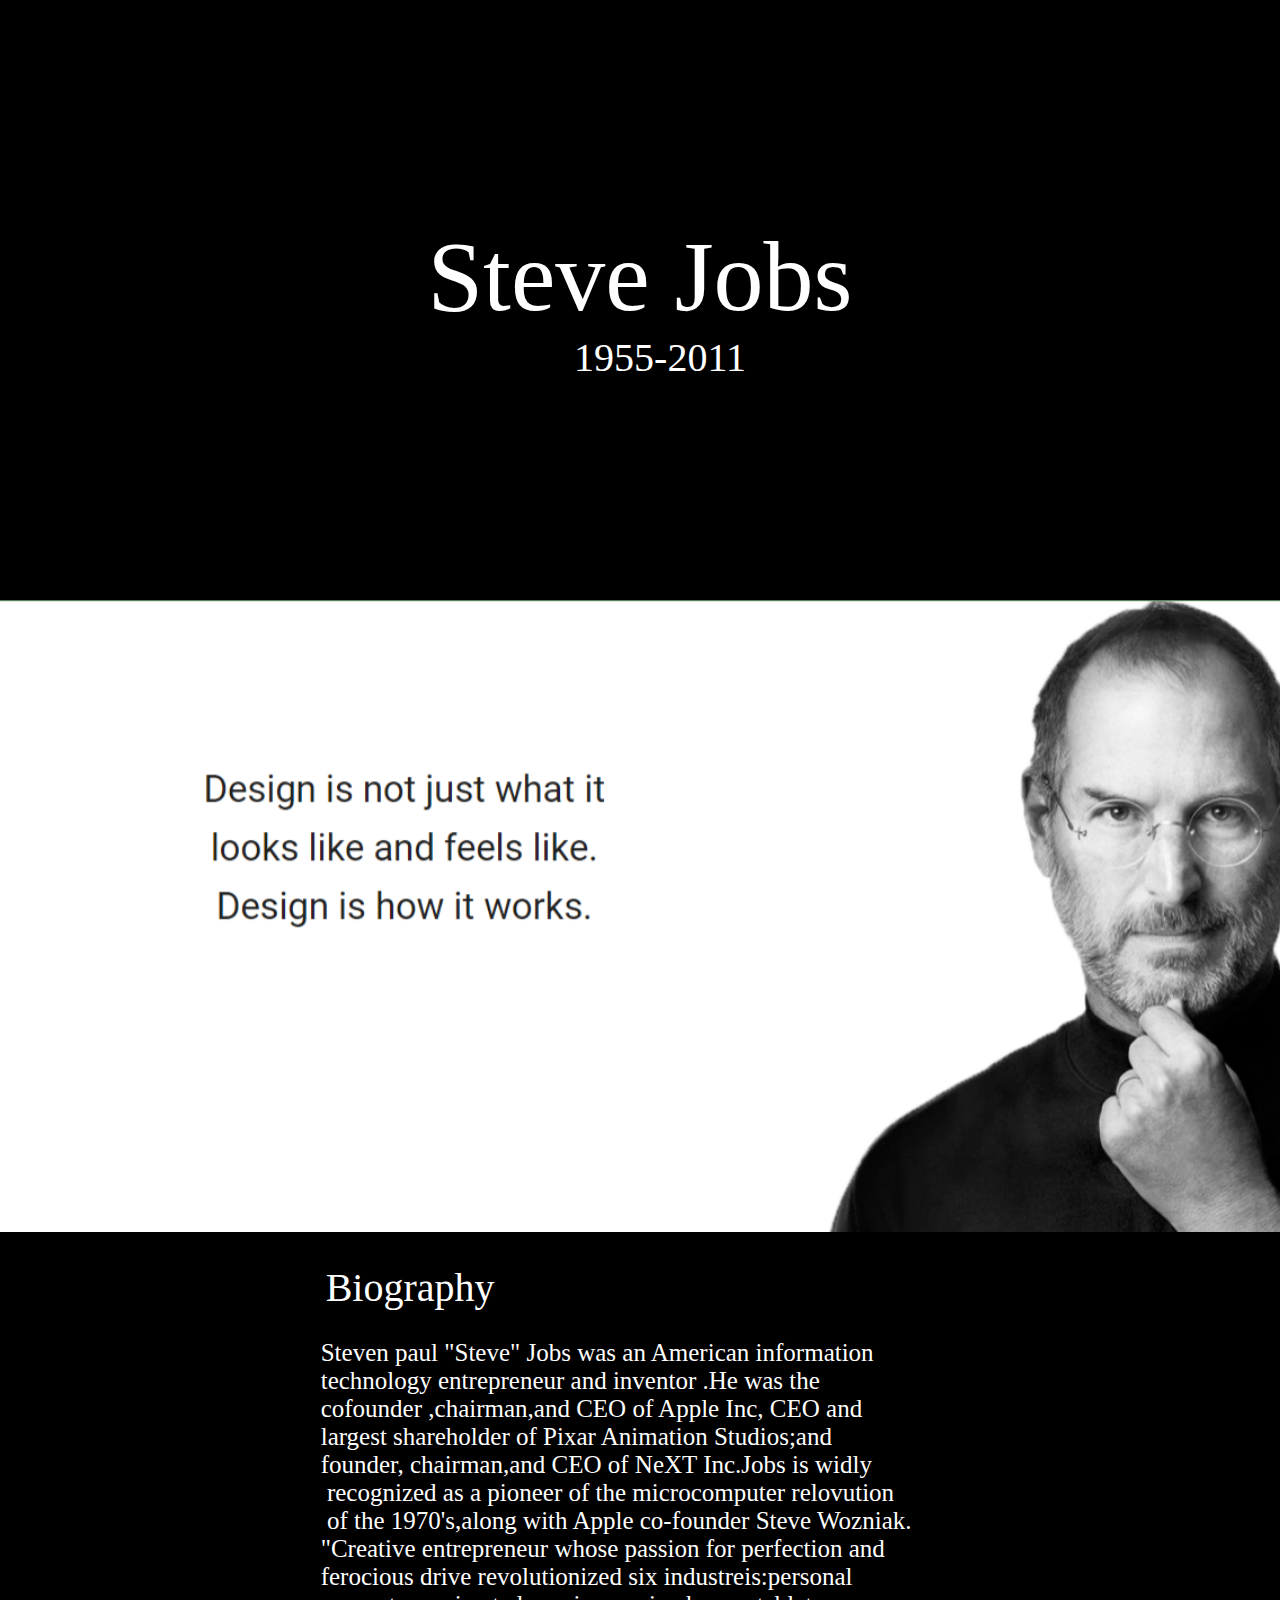
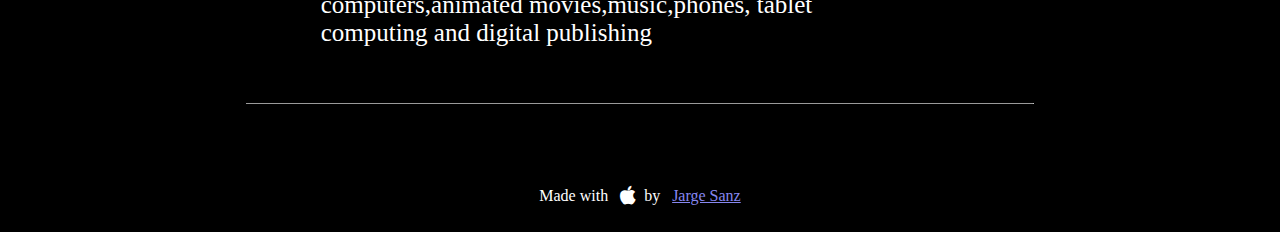
<file: Task2/index.html>
<!DOCTYPE html>
<html lang="en">

<head>
  <meta charset="UTF-8">
  <meta http-equiv="X-UA-Compatible" content="IE=edge">
  <meta name="viewport" content="width=device-width, initial-scale=1.0">
  <link rel="stylesheet" href="https://cdnjs.cloudflare.com/ajax/libs/font-awesome/4.7.0/css/font-awesome.min.css">
  <title>TRIBUTE PAGE</title>
</head>
<style>
  * {
    margin: 0;
    padding: 0;
  }

  .main {
    display: flex;
    font-family: 'Times New Roman', Times, serif;
    text-align: center;
  }

  .box {
    display: flex;
    background-color: black;
    color: white;
    text-align: center;
  }

  .one {
    flex: 2 1 auto;
  }

  .two {
    flex: 1 1 auto;
    font-size: 25px;
    text-align: justify;
  }

  .three {
    flex: 2 1 auto;
  }

  .bio {
    font-size: 40px;
  }

  .footer {
    color: white;
    display: flex;
    align-items: center;
    justify-content: center;
  }

  #one {
    background-color: black;
    height: 600px;
    color: white;
    display: flex;
    align-items: center;
    justify-content: center;
    font-size: 40px;

  }

  #three {
    background-color: black;
    height: 650px;
    color: white;


  }

  .last {
    align-items: center;
    justify-content: center;
  }

  .last_footer {
    color: rgb(135, 135, 240);
    text-decoration: underline;
  }

  body {
    margin: 0;
    background-color: black;
  }

  .name {
    font-size: 100px;
  }
</style>

<body>
  <div class="main" id="one">
    <p>
      <span class="name">Steve Jobs<br></span>&ensp;&ensp;1955-2011
    </p>
  </div>
  <div class="main" id="two">
    <p style="text-align: center; position:static; margin:auto;"><img src="tribute.png" alt="tribute" style="height: 632px;  ; align-items:center;"></p>

  </div>
  <div class="box">
    <div class="one"></div>
    <div class="two" style="text-align: justify; position:static; margin:auto; align-items:center;">
      <p><br><span class="bio">&ensp;&ensp;&ensp;&ensp;Biography</span> <br><br>
        &ensp;&ensp;&ensp;&ensp;&ensp;&ensp;Steven paul "Steve" Jobs was an American information
        <br>&ensp;&ensp;&ensp;&ensp;&ensp;&ensp;technology entrepreneur and inventor .He was the <br>
        &ensp;&ensp;&ensp;&ensp;&ensp;&ensp;cofounder ,chairman,and CEO of Apple Inc, CEO and
        <br>&ensp;&ensp;&ensp;&ensp;&ensp;&ensp;largest shareholder of Pixar Animation Studios;and
        <br>&ensp;&ensp;&ensp;&ensp;&ensp;&ensp;founder, chairman,and CEO of NeXT Inc.Jobs is
        widly<br>&ensp;&ensp;&ensp;&ensp;&ensp;&ensp;
        recognized as a pioneer of the microcomputer relovution <br>&ensp;&ensp;&ensp;&ensp;&ensp;&ensp;
        of the 1970's,along with Apple co-founder Steve Wozniak.<br>&ensp;&ensp;&ensp;&ensp;&ensp;&ensp;"Creative
        entrepreneur whose passion for perfection and <br>&ensp;&ensp;&ensp;&ensp;&ensp;&ensp;ferocious drive
        revolutionized six industreis:personal<br>
        &ensp;&ensp;&ensp;&ensp;&ensp;&ensp;computers,animated movies,music,phones, tablet
        <br>&ensp;&ensp;&ensp;&ensp;&ensp;&ensp;computing and digital publishing <br><br><br>
        <hr size="1"><br><br>
      </p>
    </div>
    <div class="three"></div>

  </div>
  <p class="footer">
    Made with &ensp;<i class="fa fa-apple" style="font-size:20px;color:white"></i> &ensp;by &ensp; <span
      class="last_footer"> Jarge Sanz</span> <br><br> <br><br>
  </p>
</body>

</html>
</file>
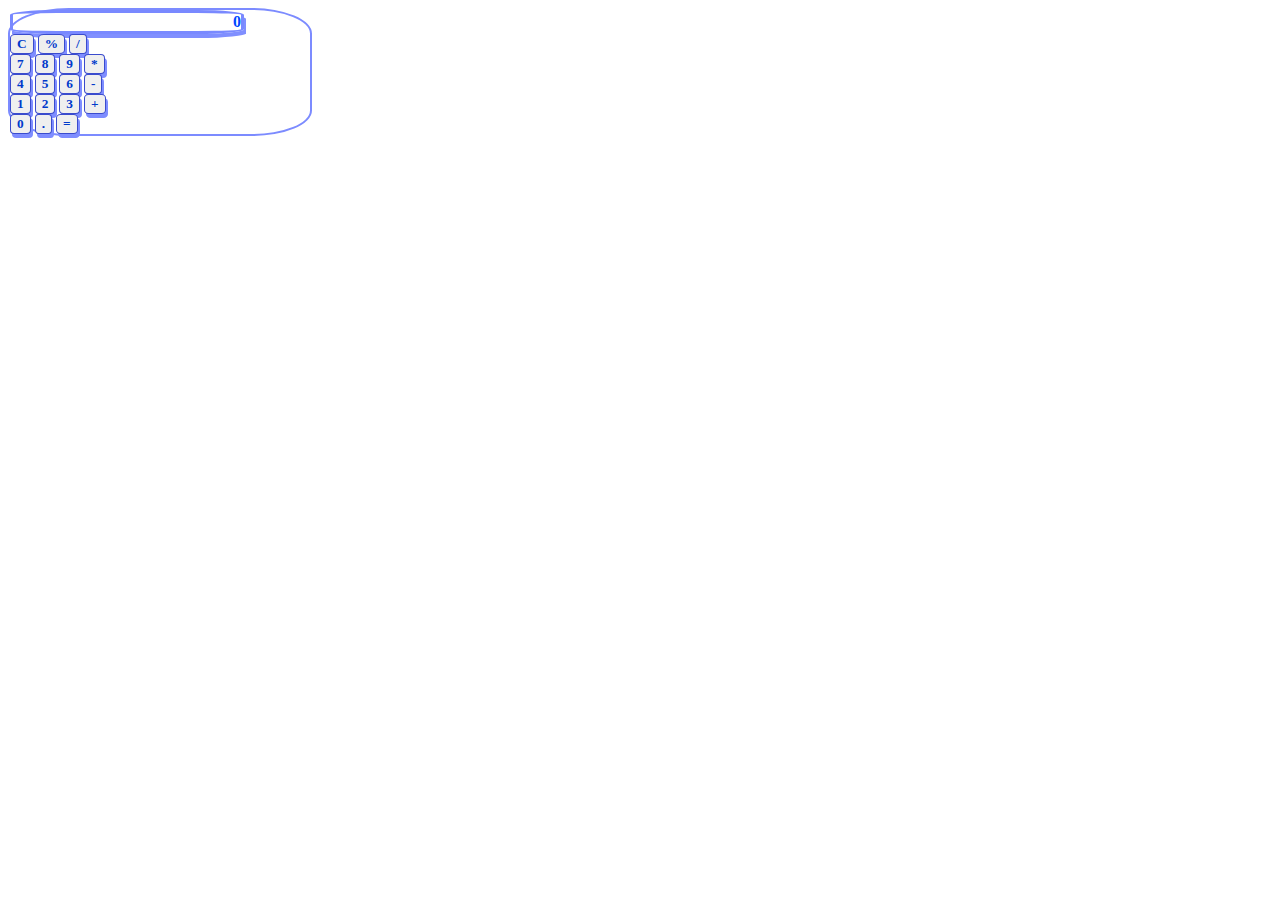
<file: Task1/main.html>
<!DOCTYPE html>
<html lang="en">

<head>

    <link rel="stylesheet" href="style.css">
    <link rel="stylesheet" href="C:\Users\Devarsh\WebTools\bootstrap-5.1.3-dist\css\bootstrap.min.css">
    <meta charset="UTF-8">
    <meta http-equiv="X-UA-Compatible" content="IE=edge">
    <meta name="viewport" content="width=device-width, initial-scale=1.0">
    <title>Calculator</title>

</head>

<body>
    <div class="mx-auto bg-light m-3 p-3 mx-auto" id="cal">
        <div style="text-align:right">
            <div class="bg-light m-3 p-3 mx-auto" id="display" style="width:228px">0</div>
        </div>
        <div class="text-center">
            <!-- this division is consist of buttons -->
            <div>
                <button class="btn btn-light p-3 ms-2 pe-5 ps-5" id="button">C</button>
                <button class="btn btn-light p-3 m-2" id="button">%</button>
                <button class="btn btn-light p-3 m-2" id="button">/</button>
            </div>
            <div>
                <button class="btn btn-light p-3 m-2" id="button">7</button>
                <button class="btn btn-light p-3 m-2" id="button">8</button>
                <button class="btn btn-light p-3 m-2" id="button">9</button>
                <button class="btn btn-light p-3 m-2" id="button">*</button>
            </div>
            <div>
                <button class="btn btn-light p-3 m-2" id="button">4</button>
                <button class="btn btn-light p-3 m-2" id="button">5</button>
                <button class="btn btn-light p-3 m-2" id="button">6</button>
                <button class="btn btn-light p-3 m-2" id="button">-</button>
            </div>
            <div>
                <button class="btn btn-light p-3 m-2" id="button">1</button>
                <button class="btn btn-light p-3 m-2" id="button">2</button>
                <button class="btn btn-light p-3 m-2" id="button">3</button>
                <button class="btn btn-light p-3 m-2" id="button">+</button>
            </div>
            <div>
                <button class="btn btn-light p-3 ms-2 pe-5 ps-5" id="button">0</button>
                <button class="btn btn-light p-3 m-2 ms-3" id="button">.</button>
                <button class="btn btn-light p-3 m-2 ms-3" id="button">=</button>
            </div>
        </div>
    </div>
    <script src="main.js"></script>

</body>

</html>
</file>
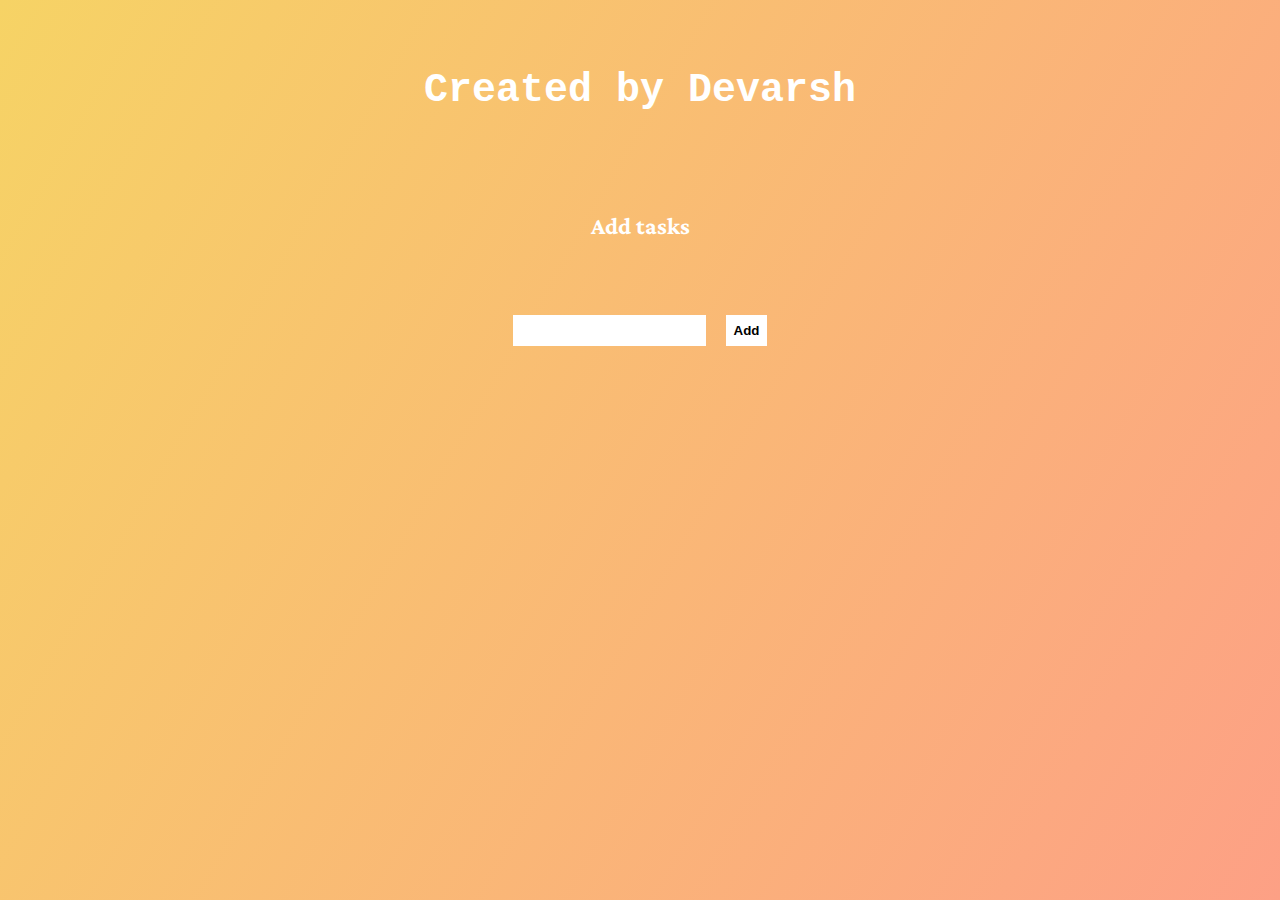
<file: Task3/main.html>
<!DOCTYPE html>
<html lang="en">

<head>
    <link rel="stylesheet" href="C:\Users\Devarsh\WebTools\bootstrap-5.1.3-dist\css\bootstrap.min.css">
    <link rel="stylesheet" href="">
    <link rel="stylesheet" href="style.css">
    <meta charset="UTF-8">
    <meta http-equiv="X-UA-Compatible" content="IE=edge">
    <meta name="viewport" content="width=device-width, initial-scale=1.0">
    <link rel="stylesheet" href="https://fonts.googleapis.com/css2?family=Crimson+Pro">
    <style>
        body {
            font-family: 'Crimson Pro', serif;
            /*font-size: 48px;*/
        }
    </style>
    <title>Document</title>
</head>

<body>
    <header style="font-family:'Courier New', Courier, monospace; font-weight:bolder; font-size:2.5rem">Created by Devarsh</header>
    <div>

        <p class="todocomplete-title">Add tasks</p>
        <form>
            <input type="text" class="todo-input">
            <button type="submit" class="todo-button btn"
                style="font-weight:bold ; background-color:white ; margin-left: 20px;">
                Add
            </button>
        </form>
        <div class="todo-container">

            <ul class="todo-list">

            </ul>

        </div>

        <p class="todocomplete-title"></p>
        <div class="todo-container">
            
            <ul class="todo-complete">
                <!-- <div class="todo-completediv">
                </div>
                 -->
            </ul>
        </div>

        
    </div>
    <script src="main.js"></script>
</body>

</html>
</file>
<file: Task1/style.css>
#button{
    border-color: #3a4bcd;
    border-style: solid;
    border-width:1px;
    font-weight: bold;
    border-radius: 20%;
    font-family:Georgia, 'Times New Roman', Times, serif;
    color:rgb(0, 58, 203);
    box-shadow: 2px 4px #7e8dff;
    
    /* border-width:2px; */
}

#button:hover{
    box-shadow: 3px 4px 3px;
}


#display{
    border-color: #7989ff;
    border-style: solid;
    font-weight: bold;
    color:rgb(0, 72, 255);
    border-radius: 20%;
    box-shadow:2px 4px #808fff;
}

#cal{
    border:2px solid #7c8bff ; 
    width:300px ; 
    border-radius:20%;
}
</file>
<file: Task3/style.css>
* {
    margin: 0;
    padding: 0;
    box-sizing: border-box;
}

body {
    background-image: linear-gradient(120deg, #f6d365, #fda085);
    color: white;
    font-family: "poppins", sans-serif;
    min-height: 100vh;
}

header {
    font-size: 1.5rem;
}

header,
form {
    min-height: 20vh;
    display: flex;
    justify-content: center;
    align-items: center;
}

form input,
form button {
    padding: 0.5rem;
    border: none;
    background: white;
}

.todo-container {
    display: flex;
    justify-content: center;
    align-items: center;

}

.todo-list {
    list-style-type: none;
    min-width: 40%;
    /* min-height:100%; */
}

.todo {
    margin: 0.5rem;
    background-color: white;
    color: black;
    font-size: 1.5rem;
    display: flex;
    justify-content: space-between;
}

.todo li {
    flex: 1;
}

.delete-button,
.complete-button,
.edit-button {
    border: none;
    /* margin: 0.5rem; */
    padding: 0.5rem;
    font-size: 1rem;
    background: #ff6f47;
    border-radius: 6px;
    /* border-color: #000000; */
    font-family: 'Times New Roman', Times, serif;
    font-weight: bold;
    /* color: #03e9f4; */
    /* color: #eb9970; */
    color: white;
    box-shadow: 2px 3px;
}

.complete-button {
    margin-left: 0.20rem;
    background-color: rgb(39, 197, 0);
}

.todo-item {
    padding: 0.0rem 0.5rem;
    margin: 0.5em;
    margin-right: 1rem;

}

.todo-complete {
    list-style-type: none;
    min-width: 30%;
}

.todocomplete-title {
    display: flex;
    align-items: center;
    justify-content: center;
    padding: 1rem;
    padding-bottom: 00.1rem;
    font-size: 1.5rem;
    font-weight: bold;
    margin-top: 1rem;
    margin-bottom: 0px;

}

.todo-completediv {
    margin: 0.5rem;
    background-color: white;
    color: black;
    font-size: 1.5rem;
    display: flex;
    justify-content: space-between;

}

.todo-completediv li {
    flex: 1;
    padding: 0.0rem 0.5rem;
    margin: 0.5em;
    margin-right: 1rem;
}

.edit-button {
    margin-left: 0.20rem;
    background-color: rgb(39, 197, 0);
}


.edit-text {
    /* border: none; */
    /* border: 1px solid black; */
    height: 1.6rem;
    font-family: "poppins", sans-serif;
    padding: 0.5rem;
    border: none;
    background: white;
}
</file>
